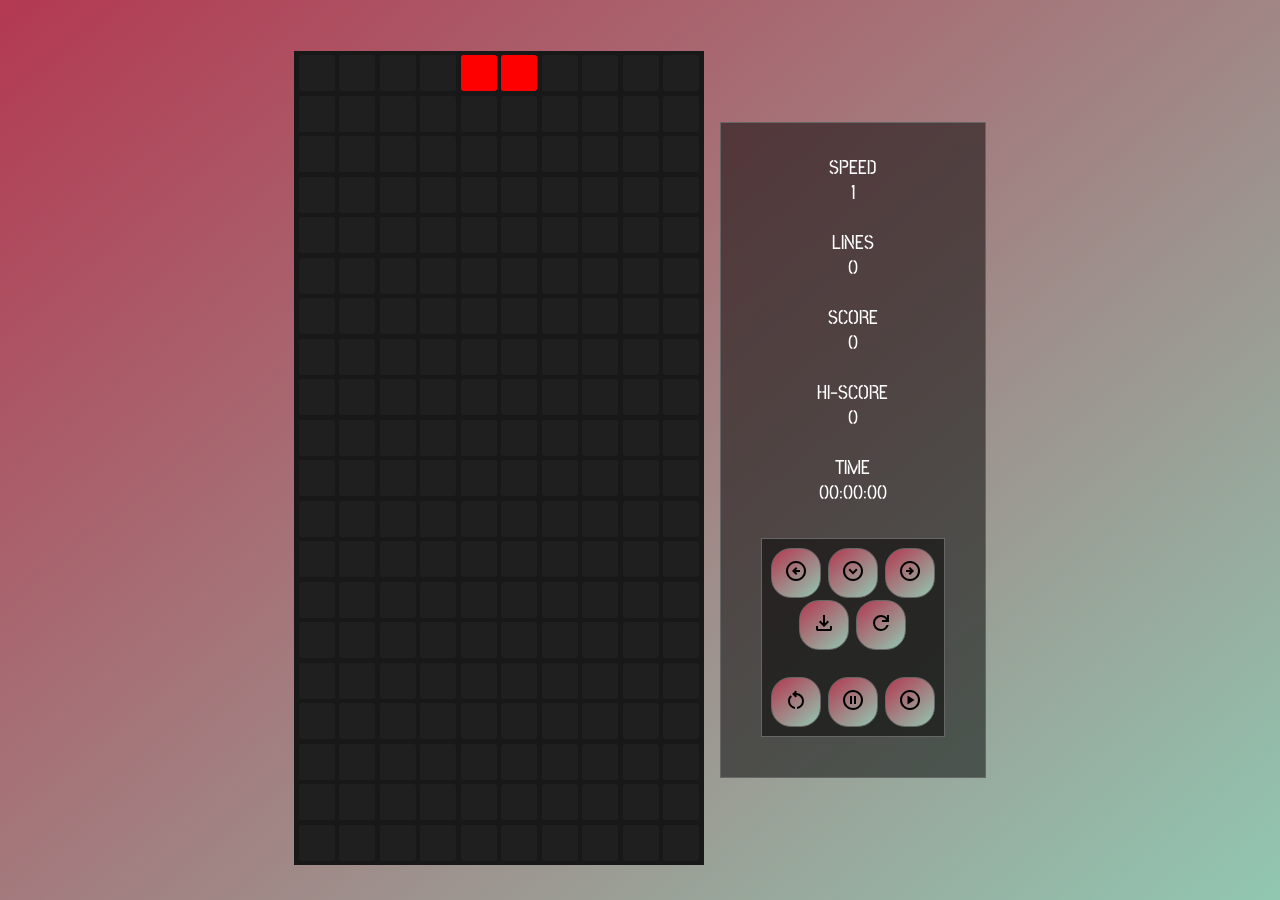
<file: index.html>
<!DOCTYPE html>
<html lang="en">
<head>
    <meta charset="UTF-8">
    <meta name="viewport" content="width=device-width, initial-scale=1.0">
    <title>Tetris Game</title>
    <link rel="icon" type="image/x-icon" href="/images/favicon.ico">
    <link rel="stylesheet" href="style.css">
    <link rel="preconnect" href="https://fonts.googleapis.com">
    <link rel="preconnect" href="https://fonts.gstatic.com" crossorigin>
    <link href="https://fonts.googleapis.com/css2?family=Stick+No+Bills:wght@200&display=swap" rel="stylesheet">
</head>
<body>
        <div class="grid">
            <!-- <div></div>
            <div></div>
            <div></div> -->
        </div>

        <div class="scoreboard">
            <span class="speed">SPEED</span><br>
            <span id="speed">1</span><br><br>
            <span class="lines">LINES</span><br>
            <span id="lines">0</span><br><br>
            <span class="score">SCORE</span><br>
            <span id="score">0</span><br><br>
            <span class="hi-score">HI-SCORE</span><br>
            <span id="hi-score">0</span><br><br>
            <span class="time">TIME</span><br>
            <span id="time">00:00:00</span><br><br>

            <div class="controlers">
                <button class="btn-left"><svg xmlns="http://www.w3.org/2000/svg" height="24" viewBox="0 -960 960 960" width="24"><path d="m480-320 56-56-64-64h168v-80H472l64-64-56-56-160 160 160 160Zm0 240q-83 0-156-31.5T197-197q-54-54-85.5-127T80-480q0-83 31.5-156T197-763q54-54 127-85.5T480-880q83 0 156 31.5T763-763q54 54 85.5 127T880-480q0 83-31.5 156T763-197q-54 54-127 85.5T480-80Zm0-80q134 0 227-93t93-227q0-134-93-227t-227-93q-134 0-227 93t-93 227q0 134 93 227t227 93Zm0-320Z"/></svg></button>
                <button class="btn-down"><svg xmlns="http://www.w3.org/2000/svg" height="24" viewBox="0 -960 960 960" width="24"><path d="m480-340 180-180-57-56-123 123-123-123-57 56 180 180Zm0 260q-83 0-156-31.5T197-197q-54-54-85.5-127T80-480q0-83 31.5-156T197-763q54-54 127-85.5T480-880q83 0 156 31.5T763-763q54 54 85.5 127T880-480q0 83-31.5 156T763-197q-54 54-127 85.5T480-80Zm0-80q134 0 227-93t93-227q0-134-93-227t-227-93q-134 0-227 93t-93 227q0 134 93 227t227 93Zm0-320Z"/></svg></button>
                <button class="btn-right"><svg xmlns="http://www.w3.org/2000/svg" height="24" viewBox="0 -960 960 960" width="24"><path d="m480-320 160-160-160-160-56 56 64 64H320v80h168l-64 64 56 56Zm0 240q-83 0-156-31.5T197-197q-54-54-85.5-127T80-480q0-83 31.5-156T197-763q54-54 127-85.5T480-880q83 0 156 31.5T763-763q54 54 85.5 127T880-480q0 83-31.5 156T763-197q-54 54-127 85.5T480-80Zm0-80q134 0 227-93t93-227q0-134-93-227t-227-93q-134 0-227 93t-93 227q0 134 93 227t227 93Zm0-320Z"/></svg></button>
                <br>
                <button class="btn-drop"><svg xmlns="http://www.w3.org/2000/svg" height="24" viewBox="0 -960 960 960" width="24"><path d="M480-320 280-520l56-58 104 104v-326h80v326l104-104 56 58-200 200ZM240-160q-33 0-56.5-23.5T160-240v-120h80v120h480v-120h80v120q0 33-23.5 56.5T720-160H240Z"/></svg></button>
                <button class="btn-rotate"><svg xmlns="http://www.w3.org/2000/svg" height="24" viewBox="0 -960 960 960" width="24"><path d="M480-160q-134 0-227-93t-93-227q0-134 93-227t227-93q69 0 132 28.5T720-690v-110h80v280H520v-80h168q-32-56-87.5-88T480-720q-100 0-170 70t-70 170q0 100 70 170t170 70q77 0 139-44t87-116h84q-28 106-114 173t-196 67Z"/></svg></button>
                <br>
                <br>
                <button class="btn-restart"><svg xmlns="http://www.w3.org/2000/svg" height="24" viewBox="0 -960 960 960" width="24"><path d="M440-122q-121-15-200.5-105.5T160-440q0-66 26-126.5T260-672l57 57q-38 34-57.5 79T240-440q0 88 56 155.5T440-202v80Zm80 0v-80q87-16 143.5-83T720-440q0-100-70-170t-170-70h-3l44 44-56 56-140-140 140-140 56 56-44 44h3q134 0 227 93t93 227q0 121-79.5 211.5T520-122Z"/></svg></button>
                <button class="btn-pause"><svg xmlns="http://www.w3.org/2000/svg" height="24" viewBox="0 -960 960 960" width="24"><path d="M360-320h80v-320h-80v320Zm160 0h80v-320h-80v320ZM480-80q-83 0-156-31.5T197-197q-54-54-85.5-127T80-480q0-83 31.5-156T197-763q54-54 127-85.5T480-880q83 0 156 31.5T763-763q54 54 85.5 127T880-480q0 83-31.5 156T763-197q-54 54-127 85.5T480-80Zm0-80q134 0 227-93t93-227q0-134-93-227t-227-93q-134 0-227 93t-93 227q0 134 93 227t227 93Zm0-320Z"/></svg></button>
                <button class="btn-play"><svg xmlns="http://www.w3.org/2000/svg" height="24" viewBox="0 -960 960 960" width="24"><path d="m380-300 280-180-280-180v360ZM480-80q-83 0-156-31.5T197-197q-54-54-85.5-127T80-480q0-83 31.5-156T197-763q54-54 127-85.5T480-880q83 0 156 31.5T763-763q54 54 85.5 127T880-480q0 83-31.5 156T763-197q-54 54-127 85.5T480-80Zm0-80q134 0 227-93t93-227q0-134-93-227t-227-93q-134 0-227 93t-93 227q0 134 93 227t227 93Zm0-320Z"/></svg></button>
            </div>
        </div>

        <div class="overlay">
            <button class="btn-restart">GAME OVER<br>Click Here to Restart Game</button>
        </div>

        <div id="pauseModal" class="modal">
            <div class="modal-content">
                <p>Game on Pause<br>Click Anywhere to Continue Playing</p>
            </div>
        </div>

    <script src="script.js"></script>
</body>

</html>
</file>
<file: style.css>
*{
    margin: 0;
    font-family: "Stick No Bills", sans-serif;
}

body{
    background: 
        linear-gradient(320deg, #91c7b1, #b33951);
    height: 100vh;
    display: flex;
    justify-content: center;
    align-items: center;
}

.scoreboard {
    font-size: 20px;
    border: 1px solid #666666;
    margin-left: 1rem;
    padding: 2rem;
    background: rgba(0, 0, 0, 0.5);
    color: white;
    text-align: center;
    user-select: none;
}

.controlers {
    border: 1px solid #666666;
    margin: 0.5rem;
    padding: 0.5rem;
    background: rgba(0, 0, 0, 0.5);
    user-select: none;
}

.controlers > button {
    width: 50px;
    height: 50px;
    background: linear-gradient(320deg, #91c7b1, #b33951);
    border-radius: 20px;
    border: 1px solid #666666;
    cursor: pointer;
    margin: 1px;
}

.overlay{
    position: fixed;
    top: 0;
    left: 0;
    width: 100%;
    height: 100%;
    background-color: hsla(0, 0%, 0%, 0.5);
    display: none;
    justify-content: center;
    align-items: center;
}

.overlay > .btn-restart{
    font-size: 32px;
    width: 100%;
    height: 120px;
    background: linear-gradient(320deg, #91c7b1, #b33951);
    border-radius: 20px;
    border: 4px solid #666666;
    box-shadow: 0 0 6px 6px #666666;
    cursor: pointer;
}

.grid{
    background: #181818;
    padding: 0.5vh;
    display: grid;
    grid-template-columns: repeat(10, auto);
    gap: 0.5vh;
    margin-top: 1rem; /* відступ від поля з грою */
}

.grid > div{
    height: min(4vh, 7vw);
    width: min(4vh, 7vw);
    background-color: #1f1f1f;
    border-radius: 0.3vh;
}

.grid .I{
    background-color: cyan;
}

.grid .O{
    background-color: yellow;
}

.grid .T{
    background-color: purple;
}

.grid .J{
    background-color: blue;
}

.grid .L{
    background-color: #ff7f00;
}

.grid .S{
    background-color: #00ff00;
}

.grid .Z{
    background-color: red;
}

.modal {
    position: fixed;
    top: 0;
    left: 0;
    width: 100%;
    height: 100%;
    background-color: hsla(0, 0%, 0%, 0.5);
    display: none;
    justify-content: center;
    align-items: center;
}

.modal-content {
    font-size: 20px;
    border: 1px solid #666666;
    margin: 1rem;
    padding: 2rem;
    background: rgba(0, 0, 0, 0.5);
    color: white;
    text-align: center;
    user-select: none;
}
</file>
